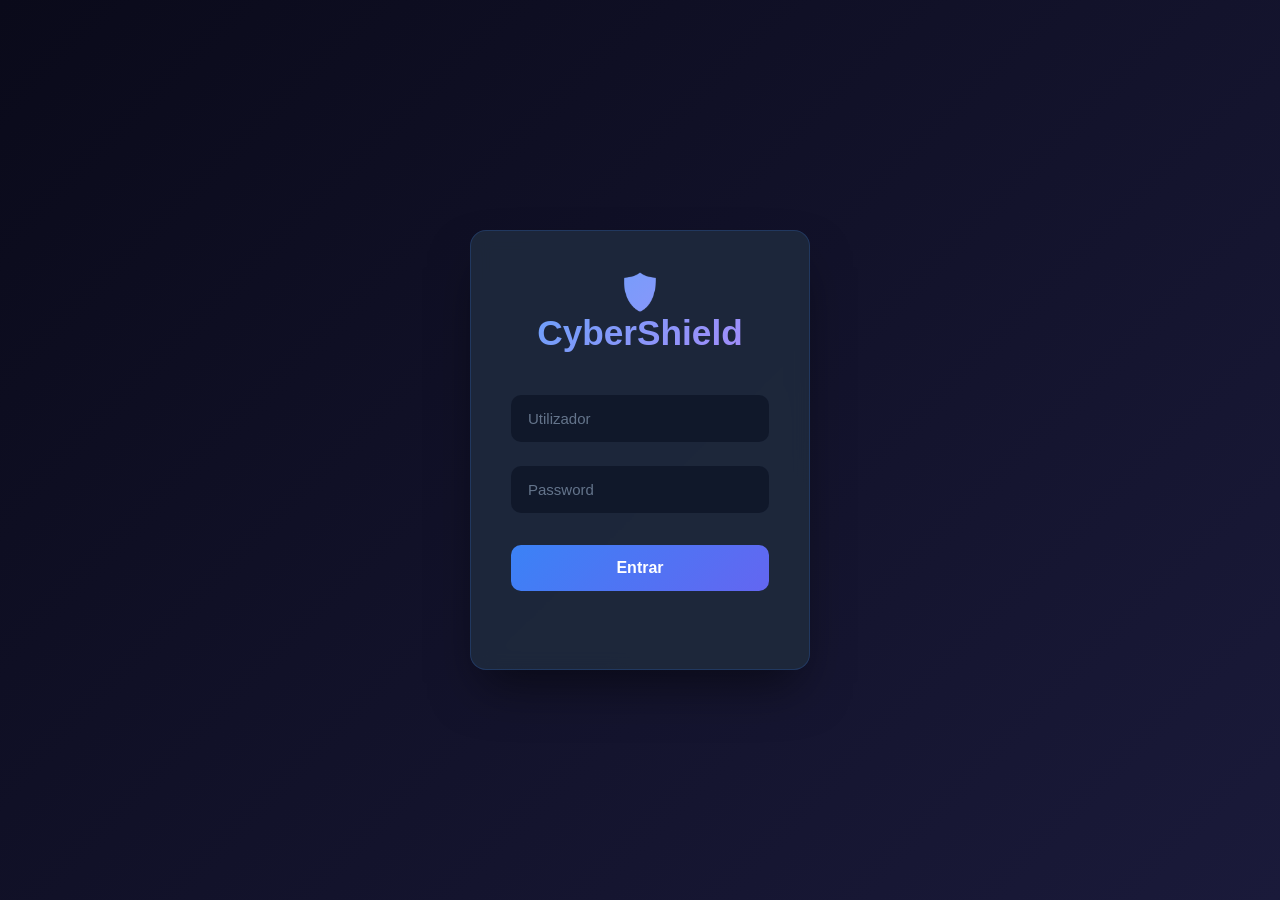
<file: index.html>
<!DOCTYPE html>
<html lang="pt">
<head>
<meta charset="UTF-8">
<title>CyberShield Login</title>
<link rel="stylesheet" href="style.css">
</head>

<body class="login">

<div class="login-container">
    <h1>🛡️ CyberShield</h1>

    <input id="user" type="text" placeholder="Utilizador">
    <input id="pass" type="password" placeholder="Password">

    <button onclick="login()">Entrar</button>
    <p id="error"></p>
</div>

<script src="script.js"></script>
</body>
</html>
</file>
<file: style.css>
/* RESET */
* {
    box-sizing: border-box;
    margin: 0;
}

body {
    font-family: 'Segoe UI', Tahoma, Geneva, Verdana, sans-serif;
}

/* ANIMATIONS */
@keyframes fadeIn {
    from { opacity: 0; transform: translateY(-20px); }
    to { opacity: 1; transform: translateY(0); }
}

@keyframes slideIn {
    from { opacity: 0; transform: translateX(-30px); }
    to { opacity: 1; transform: translateX(0); }
}

@keyframes pulse {
    0%, 100% { transform: scale(1); }
    50% { transform: scale(1.02); }
}

@keyframes glow {
    0%, 100% { box-shadow: 0 0 5px rgba(59, 130, 246, 0.3); }
    50% { box-shadow: 0 0 20px rgba(59, 130, 246, 0.6); }
}

@keyframes float {
    0%, 100% { transform: translateY(0); }
    50% { transform: translateY(-5px); }
}

/* ===== LOGIN ===== */
body.login {
    height: 100vh;
    display: flex;
    justify-content: center;
    align-items: center;
    background: linear-gradient(135deg, #0a0a1a 0%, #1a1a3a 50%, #0a0a1a 100%);
    background-size: 200% 200%;
    animation: gradientShift 8s ease infinite;
    color: white;
}

@keyframes gradientShift {
    0% { background-position: 0% 50%; }
    50% { background-position: 100% 50%; }
    100% { background-position: 0% 50%; }
}

.login-container {
    background: rgba(30, 41, 59, 0.95);
    padding: 40px;
    border-radius: 16px;
    width: 340px;
    text-align: center;
    box-shadow: 0 25px 50px -12px rgba(0, 0, 0, 0.5);
    border: 1px solid rgba(59, 130, 246, 0.2);
    backdrop-filter: blur(10px);
    animation: fadeIn 0.6s ease-out;
}

.login-container h1 {
    margin-bottom: 30px;
    font-size: 2.2rem;
    background: linear-gradient(135deg, #60a5fa, #a78bfa);
    -webkit-background-clip: text;
    -webkit-text-fill-color: transparent;
    background-clip: text;
    animation: float 3s ease-in-out infinite;
}

.login-container input {
    width: 100%;
    padding: 14px 16px;
    margin: 12px 0;
    border: none;
    border-radius: 10px;
    background: rgba(15, 23, 42, 0.9);
    color: white;
    font-size: 15px;
    transition: all 0.3s ease;
    border: 1px solid transparent;
}

.login-container input:focus {
    outline: none;
    border-color: #3b82f6;
    box-shadow: 0 0 0 4px rgba(59, 130, 246, 0.25);
    background: rgba(15, 23, 42, 1);
}

.login-container input::placeholder {
    color: #64748b;
}

.login-container input:hover:not(:focus) {
    background: rgba(15, 23, 42, 1);
    border-color: rgba(59, 130, 246, 0.3);
}

.login-container button {
    width: 100%;
    padding: 14px;
    margin-top: 20px;
    border: none;
    border-radius: 10px;
    background: linear-gradient(135deg, #3b82f6 0%, #6366f1 100%);
    color: white;
    font-size: 16px;
    font-weight: 600;
    cursor: pointer;
    transition: all 0.3s ease;
    position: relative;
    overflow: hidden;
}

.login-container button::before {
    content: '';
    position: absolute;
    top: 0;
    left: -100%;
    width: 100%;
    height: 100%;
    background: linear-gradient(90deg, transparent, rgba(255,255,255,0.3), transparent);
    transition: left 0.5s ease;
}

.login-container button:hover {
    transform: translateY(-3px);
    box-shadow: 0 15px 35px rgba(59, 130, 246, 0.45);
}

.login-container button:hover::before {
    left: 100%;
}

.login-container button:active {
    transform: translateY(-1px);
}

#error {
    color: #f87171;
    margin-top: 18px;
    font-size: 14px;
    animation: fadeIn 0.3s ease-out;
    min-height: 20px;
}

/* ===== DASHBOARD ===== */
body.dashboard {
    font-family: 'Segoe UI', Tahoma, Geneva, Verdana, sans-serif;
    background: linear-gradient(135deg, #0f172a 0%, #1e293b 100%);
    color: white;
    min-height: 100vh;
}

.layout {
    display: flex;
    min-height: 100vh;
}

/* SIDEBAR */
.sidebar {
    width: 240px;
    background: linear-gradient(180deg, #020617 0%, #0f172a 100%);
    padding: 25px 20px;
    border-right: 1px solid rgba(59, 130, 246, 0.1);
}

.sidebar h2 {
    font-size: 1.8rem;
    margin-bottom: 40px;
    background: linear-gradient(135deg, #60a5fa, #a78bfa);
    -webkit-background-clip: text;
    -webkit-text-fill-color: transparent;
    background-clip: text;
    animation: fadeIn 0.5s ease-out;
}

.sidebar nav a {
    display: block;
    padding: 14px 18px;
    margin: 8px 0;
    color: #94a3b8;
    text-decoration: none;
    border-radius: 10px;
    transition: all 0.3s ease;
    font-size: 15px;
}

.sidebar nav a:hover {
    background: rgba(59, 130, 246, 0.15);
    color: #e2e8f0;
    transform: translateX(5px);
}

.sidebar nav a.active {
    background: linear-gradient(135deg, #3b82f6 0%, #6366f1 100%);
    color: white;
    box-shadow: 0 4px 15px rgba(59, 130, 246, 0.3);
}

/* CONTENT */
.content {
    flex: 1;
    padding: 30px;
    animation: fadeIn 0.5s ease-out;
}

/* TOPBAR */
.topbar {
    display: flex;
    justify-content: space-between;
    align-items: center;
    padding-bottom: 20px;
    border-bottom: 1px solid rgba(59, 130, 246, 0.15);
}

.topbar h1 {
    font-size: 1.8rem;
    color: #f1f5f9;
}

.topbar button {
    padding: 12px 24px;
    border: none;
    border-radius: 10px;
    background: linear-gradient(135deg, #ef4444 0%, #dc2626 100%);
    color: white;
    font-size: 14px;
    font-weight: 600;
    cursor: pointer;
    transition: all 0.3s ease;
}

.topbar button:hover {
    transform: translateY(-2px);
    box-shadow: 0 8px 20px rgba(239, 68, 68, 0.4);
}

/* CARDS */
.cards {
    display: flex;
    gap: 25px;
    margin-top: 30px;
}

.card {
    background: rgba(30, 41, 59, 0.9);
    padding: 28px;
    border-radius: 14px;
    flex: 1;
    border: 1px solid rgba(59, 130, 246, 0.15);
    transition: all 0.3s ease;
    animation: fadeIn 0.6s ease-out;
}

.card:nth-child(1) { animation-delay: 0.1s; }
.card:nth-child(2) { animation-delay: 0.2s; }

.card:hover {
    transform: translateY(-5px);
    box-shadow: 0 20px 40px rgba(0, 0, 0, 0.3);
    border-color: rgba(59, 130, 246, 0.3);
}

.card h3 {
    color: #94a3b8;
    font-size: 14px;
    text-transform: uppercase;
    letter-spacing: 1px;
    margin-bottom: 12px;
}

.card p {
    font-size: 2.5rem;
    font-weight: 700;
    background: linear-gradient(135deg, #60a5fa, #a78bfa);
    -webkit-background-clip: text;
    -webkit-text-fill-color: transparent;
    background-clip: text;
}

/* LOGS */
.logs {
    margin-top: 30px;
    background: rgba(30, 41, 59, 0.9);
    padding: 25px;
    border-radius: 14px;
    border: 1px solid rgba(59, 130, 246, 0.15);
    animation: fadeIn 0.6s ease-out 0.3s both;
}

.logs h2 {
    color: #e2e8f0;
    font-size: 1.2rem;
    margin-bottom: 20px;
    padding-bottom: 15px;
    border-bottom: 1px solid rgba(59, 130, 246, 0.15);
}

.logs ul {
    list-style: none;
}

.logs li {
    padding: 14px 16px;
    border-bottom: 1px solid rgba(51, 65, 85, 0.5);
    color: #cbd5e1;
    font-size: 14px;
    transition: all 0.3s ease;
    border-radius: 8px;
    margin-bottom: 8px;
}

.logs li:hover {
    background: rgba(59, 130, 246, 0.1);
    transform: translateX(5px);
}

.logs li:last-child {
    border-bottom: none;
}

.logs li::before {
    content: '▸';
    color: #3b82f6;
    margin-right: 10px;
}

.logs li small {
    float: right;
    color: #64748b;
    font-size: 12px;
}

/* ERROR SHAKE */
@keyframes errorShake {
    0%, 100% { transform: translateX(0); }
    20% { transform: translateX(-8px); }
    40% { transform: translateX(8px); }
    60% { transform: translateX(-8px); }
    80% { transform: translateX(8px); }
}

.error-shake {
    animation: errorShake 0.5s ease;
    border-color: #ef4444 !important;
}

/* TRANSITIONS FOR INPUTS */
.login-container input {
    transition: all 0.3s ease;
}
</file>
